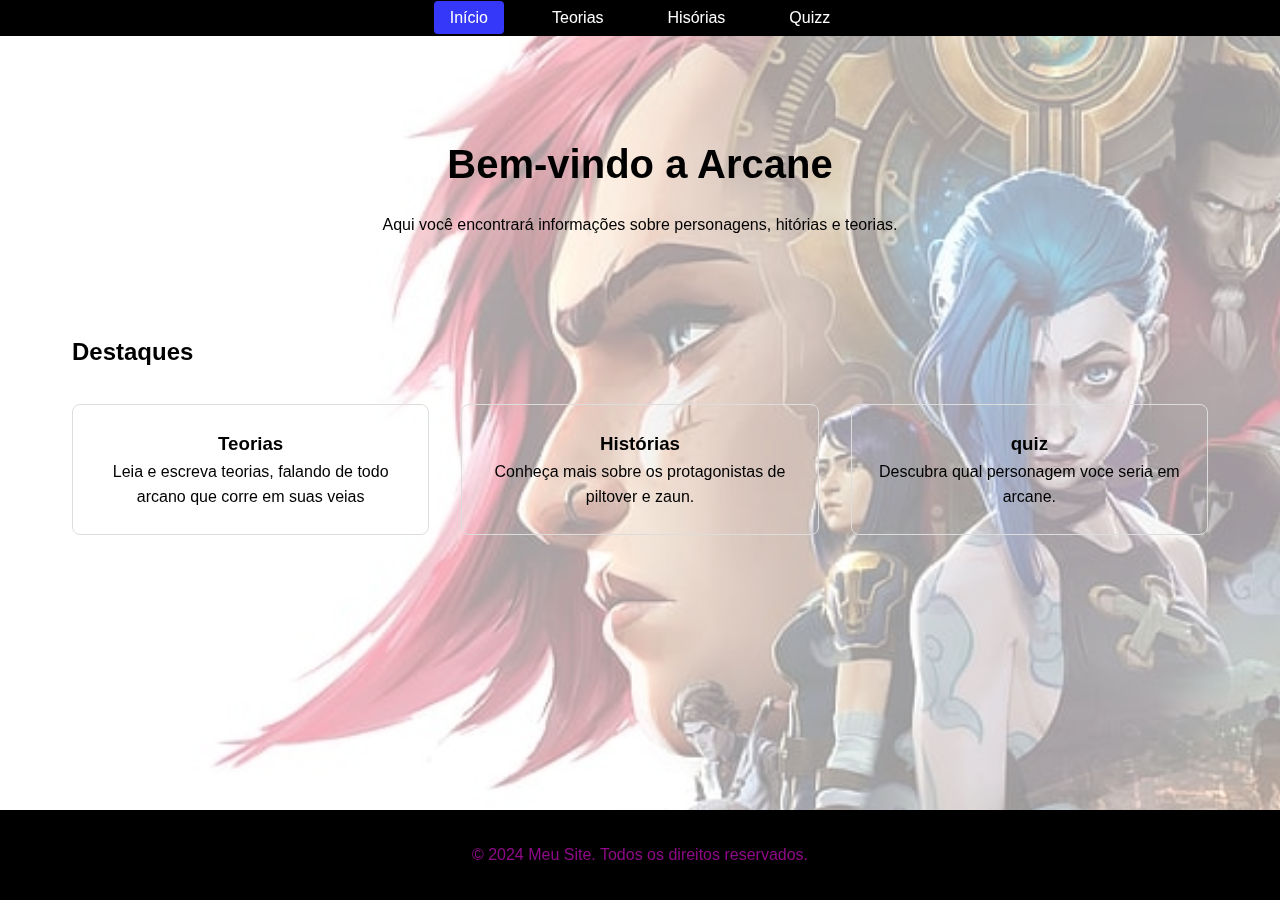
<file: index.html>
<!DOCTYPE html>
<html lang="pt-BR">
<head>
    <meta charset="UTF-8">
    <meta name="viewport" content="width=device-width, initial-scale=1.0">
    <title>Arcane wiki</title>
    <link rel="stylesheet" href="css/style.css">
    <link rel="shortcut icon" href="img/George-Ui-Ancient-Legend-Internet.256.png" type="image/x-icon">
</head>
<body>
    <header>
        <nav>
            <ul>
                <li><a href="index.html" class="active">Início</a></li>
                <li><a href="teorias.html">Teorias</a></li>
                <li><a href="historias.html">Hisórias</a></li>
                <li><a href="quizz.html">Quizz</a></li>
            </ul>
        </nav>
    </header>
    
    <main>
        <section class="hero">
            <h1>Bem-vindo a Arcane</h1>
            <p>Aqui você encontrará informações sobre personagens, hitórias e teorias.</p>
        </section>

        <section class="destaques">
            <h2>Destaques</h2>
            <div class="cards">
                <div class="card">
                    <h3>Teorias</h3>
                    <p>Leia e escreva teorias, falando de todo arcano que corre em suas veias</p>
                </div>
                <div class="card">
                    <h3>Histórias</h3>
                    <p>Conheça mais sobre os protagonistas de piltover e zaun.</p>
                </div>
                <div class="card">
                    <h3>quiz</h3>
                    <p>Descubra qual personagem voce seria em arcane.</p>
                </div>
            </div>
        </section>
    </main>

    <footer>
        <p>&copy; 2024 Meu Site. Todos os direitos reservados.</p>
    </footer>
</body>
</html>
</file>
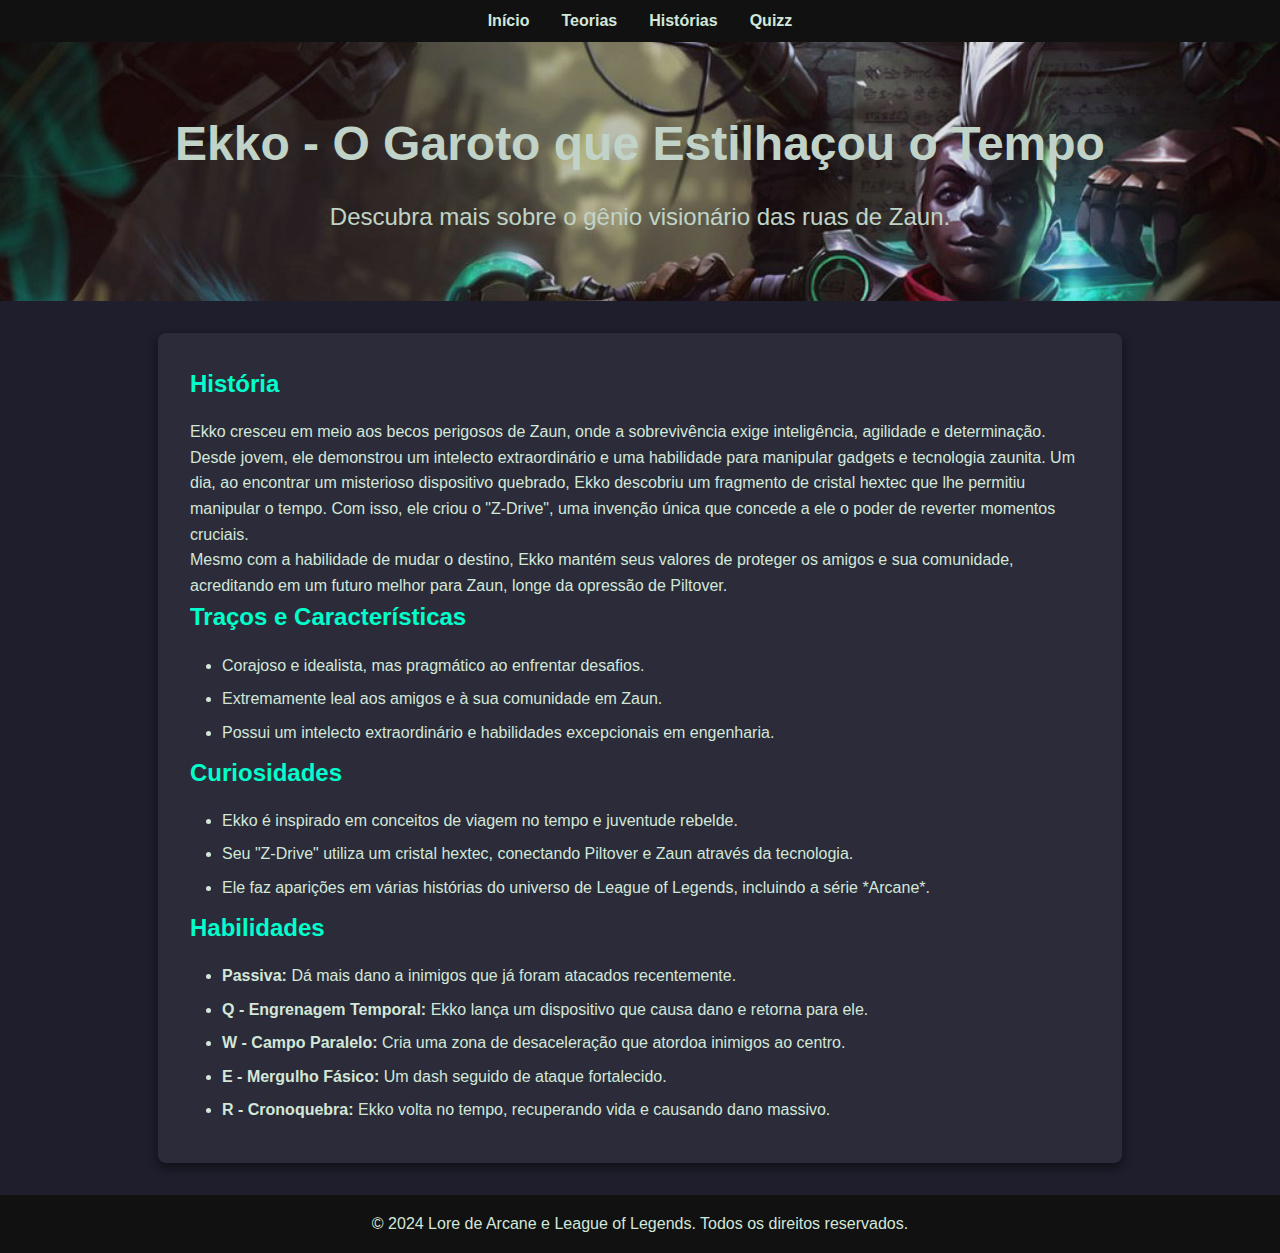
<file: ekko.html>
<!DOCTYPE html>
<html lang="pt-BR">
<head>
    <meta charset="UTF-8">
    <meta name="viewport" content="width=device-width, initial-scale=1.0">
    <title>arcane wiki</title>
    <link rel="stylesheet" href="css/ekko.css">
    <link rel="shortcut icon" href="img/George-Ui-Ancient-Legend-Internet.256.png" type="image/x-icon">
</head>
<body>
    <header>
        <nav>
            <ul>
                <li><a href="index.html">Início</a></li>
                <li><a href="teorias.html">Teorias</a></li>
                <li><a href="historias.html">Histórias</a></li>
                <li><a href="quizz.html">Quizz</a></li>
            </ul>
        </nav>
    </header>

    <main>
        <section class="hero">
            <h1>Ekko - O Garoto que Estilhaçou o Tempo</h1>
            <p>Descubra mais sobre o gênio visionário das ruas de Zaun.</p>
        </section>

        <section class="lore-container">
            <article>
                <h2>História</h2>
                <p>
                    Ekko cresceu em meio aos becos perigosos de Zaun, onde a sobrevivência exige inteligência, agilidade e determinação. Desde jovem, ele demonstrou um intelecto extraordinário e uma habilidade para manipular gadgets e tecnologia zaunita. Um dia, ao encontrar um misterioso dispositivo quebrado, Ekko descobriu um fragmento de cristal hextec que lhe permitiu manipular o tempo. Com isso, ele criou o "Z-Drive", uma invenção única que concede a ele o poder de reverter momentos cruciais.
                </p>
                <p>
                    Mesmo com a habilidade de mudar o destino, Ekko mantém seus valores de proteger os amigos e sua comunidade, acreditando em um futuro melhor para Zaun, longe da opressão de Piltover.
                </p>
            </article>

            <article>
                <h2>Traços e Características</h2>
                <ul>
                    <li>Corajoso e idealista, mas pragmático ao enfrentar desafios.</li>
                    <li>Extremamente leal aos amigos e à sua comunidade em Zaun.</li>
                    <li>Possui um intelecto extraordinário e habilidades excepcionais em engenharia.</li>
                </ul>
            </article>

            <article>
                <h2>Curiosidades</h2>
                <ul>
                    <li>Ekko é inspirado em conceitos de viagem no tempo e juventude rebelde.</li>
                    <li>Seu "Z-Drive" utiliza um cristal hextec, conectando Piltover e Zaun através da tecnologia.</li>
                    <li>Ele faz aparições em várias histórias do universo de League of Legends, incluindo a série *Arcane*.</li>
                </ul>
            </article>

            <article>
                <h2>Habilidades</h2>
                <ul>
                    <li><b>Passiva:</b> Dá mais dano a inimigos que já foram atacados recentemente.</li>
                    <li><b>Q - Engrenagem Temporal:</b> Ekko lança um dispositivo que causa dano e retorna para ele.</li>
                    <li><b>W - Campo Paralelo:</b> Cria uma zona de desaceleração que atordoa inimigos ao centro.</li>
                    <li><b>E - Mergulho Fásico:</b> Um dash seguido de ataque fortalecido.</li>
                    <li><b>R - Cronoquebra:</b> Ekko volta no tempo, recuperando vida e causando dano massivo.</li>
                </ul>
            </article>
        </section>
    </main>

    <footer>
        <p>&copy; 2024 Lore de Arcane e League of Legends. Todos os direitos reservados.</p>
    </footer>
</body>
</html>
</file>
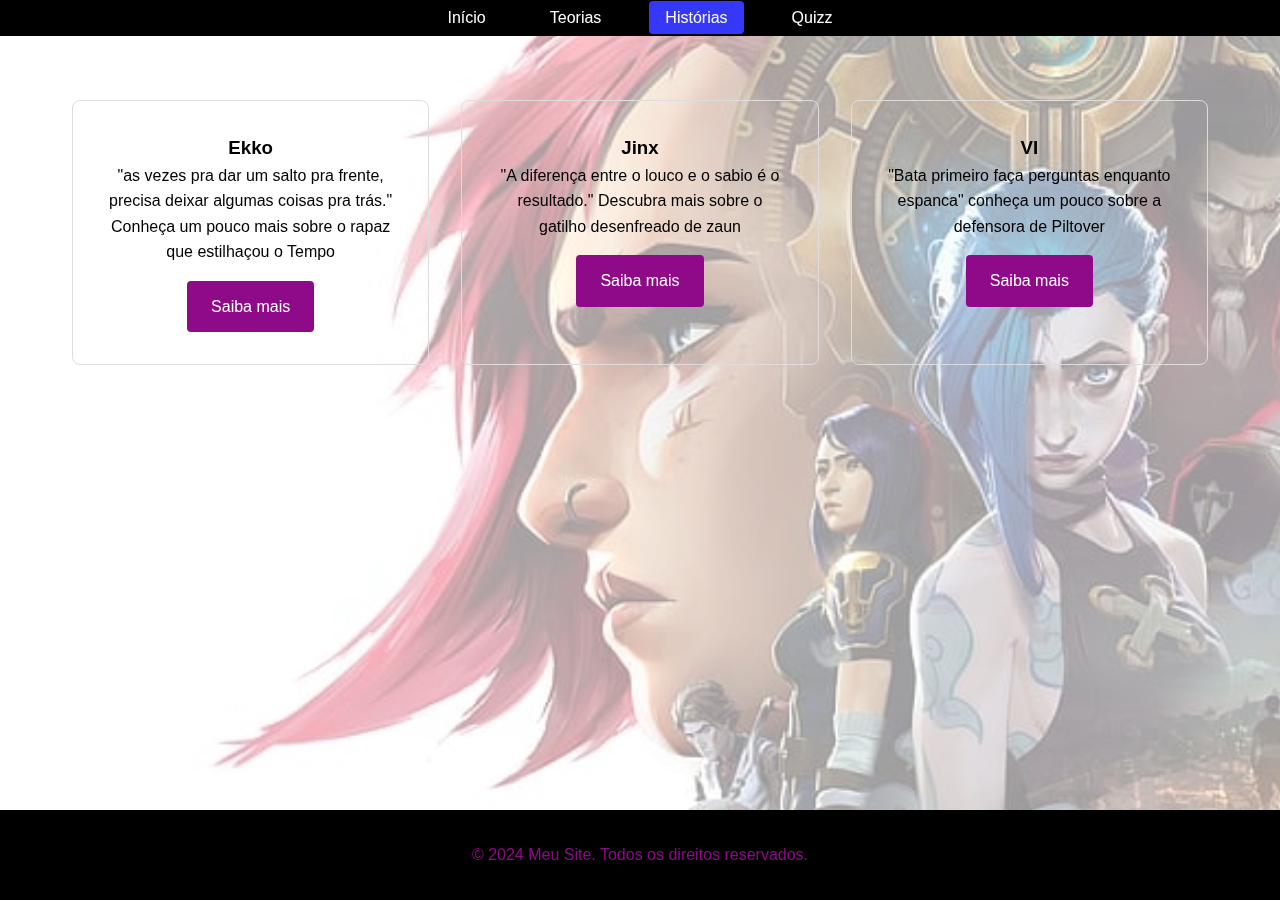
<file: historias.html>
<!DOCTYPE html>
<html lang="pt-BR">
<head>
    <meta charset="UTF-8">
    <meta name="viewport" content="width=device-width, initial-scale=1.0">
    <title>Arcane wiki</title>
    <link rel="stylesheet" href="css/style.css">
    <link rel="shortcut icon" href="img/George-Ui-Ancient-Legend-Internet.256.png" type="image/x-icon">
</head>
<body>
    <header>
        <nav>
            <ul>
                <li><a href="index.html">Início</a></li>
                <li><a href="teorias.html">Teorias </a></li>
                <li><a href="historias.html" class="active">Histórias</a></li>
                <li><a href="quizz.html">Quizz</a></li>
            </ul>
        </nav>
    </header>
    
    <main>
        <section class="servicos">
            <h1></h1>
            <div class="servicos-grid">
                <div class="servico-item">
                    <h3>Ekko</h3>
                    <p>"as vezes pra dar um salto pra frente, precisa deixar algumas coisas pra trás." Conheça um pouco mais sobre o rapaz que estilhaçou o Tempo</p>
                    <a href="ekko.html" class="btn">Saiba mais</a>
                </div>
                <div class="servico-item">
                    <h3>Jinx</h3>
                    <p>"A diferença entre o louco e o sabio é o resultado." Descubra mais sobre o gatilho desenfreado de zaun</p>
                    <a href="jinx.html" class="btn">Saiba mais</a>
                </div>
                <div class="servico-item">
                    <h3>VI</h3>
                    <p>"Bata primeiro faça perguntas enquanto espanca" conheça um pouco sobre a defensora de Piltover</p>
                    <a href="violet.html" class="btn">Saiba mais</a>
                </div>
            </div>
        </section>
    </main>

    <footer>
        <p>&copy; 2024 Meu Site. Todos os direitos reservados.</p>
    </footer>
</body>
</html>
</file>
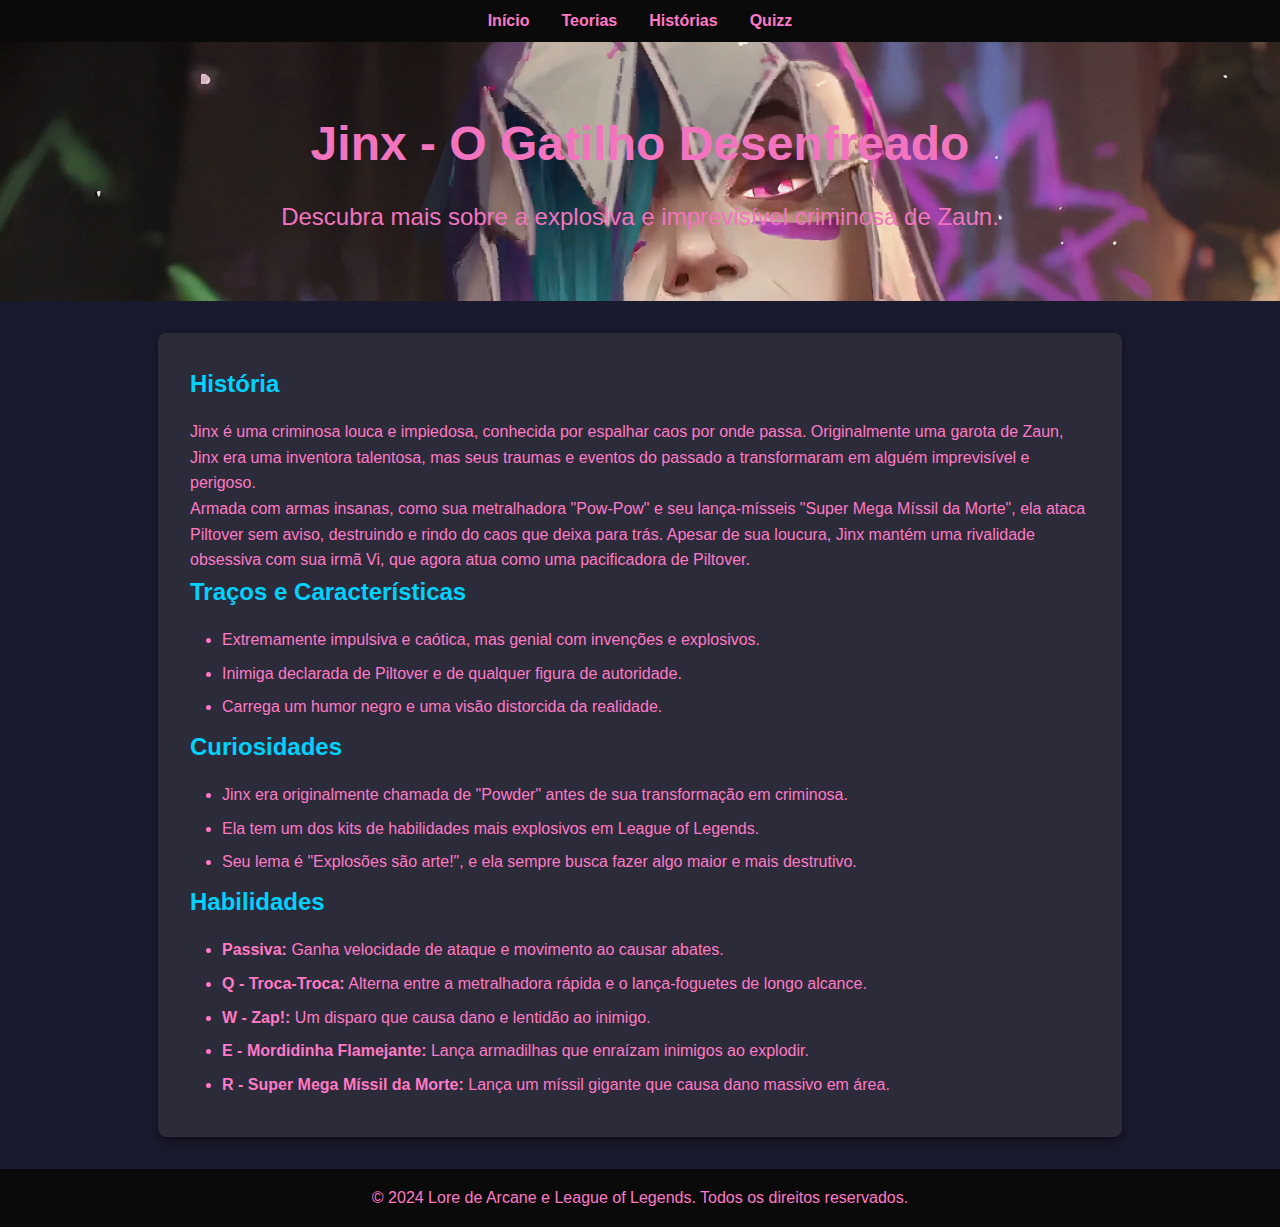
<file: jinx.html>
<!DOCTYPE html>
<html lang="pt-BR">
<head>
    <meta charset="UTF-8">
    <meta name="viewport" content="width=device-width, initial-scale=1.0">
    <title>arcane wiki</title>
    <link rel="stylesheet" href="css/jinx.css">
    <link rel="shortcut icon" href="img/George-Ui-Ancient-Legend-Internet.256.png" type="image/x-icon">
</head>
<body>
    <header>
        <nav>
            <ul>
                <li><a href="index.html">Início</a></li>
                <li><a href="teorias.html">Teorias</a></li>
                <li><a href="historias.html">Histórias</a></li>
                <li><a href="quizz.html">Quizz</a></li>
            </ul>
        </nav>
    </header>

    <main>
        <section class="hero">
            <h1>Jinx - O Gatilho Desenfreado</h1>
            <p>Descubra mais sobre a explosiva e imprevisível criminosa de Zaun.</p>
        </section>

        <section class="lore-container">
            <article>
                <h2>História</h2>
                <p>
                    Jinx é uma criminosa louca e impiedosa, conhecida por espalhar caos por onde passa. Originalmente uma garota de Zaun, Jinx era uma inventora talentosa, mas seus traumas e eventos do passado a transformaram em alguém imprevisível e perigoso. 
                </p>
                <p>
                    Armada com armas insanas, como sua metralhadora "Pow-Pow" e seu lança-mísseis "Super Mega Míssil da Morte", ela ataca Piltover sem aviso, destruindo e rindo do caos que deixa para trás. Apesar de sua loucura, Jinx mantém uma rivalidade obsessiva com sua irmã Vi, que agora atua como uma pacificadora de Piltover.
                </p>
            </article>

            <article>
                <h2>Traços e Características</h2>
                <ul>
                    <li>Extremamente impulsiva e caótica, mas genial com invenções e explosivos.</li>
                    <li>Inimiga declarada de Piltover e de qualquer figura de autoridade.</li>
                    <li>Carrega um humor negro e uma visão distorcida da realidade.</li>
                </ul>
            </article>

            <article>
                <h2>Curiosidades</h2>
                <ul>
                    <li>Jinx era originalmente chamada de "Powder" antes de sua transformação em criminosa.</li>
                    <li>Ela tem um dos kits de habilidades mais explosivos em League of Legends.</li>
                    <li>Seu lema é "Explosões são arte!", e ela sempre busca fazer algo maior e mais destrutivo.</li>
                </ul>
            </article>

            <article>
                <h2>Habilidades</h2>
                <ul>
                    <li><b>Passiva:</b> Ganha velocidade de ataque e movimento ao causar abates.</li>
                    <li><b>Q - Troca-Troca:</b> Alterna entre a metralhadora rápida e o lança-foguetes de longo alcance.</li>
                    <li><b>W - Zap!:</b> Um disparo que causa dano e lentidão ao inimigo.</li>
                    <li><b>E - Mordidinha Flamejante:</b> Lança armadilhas que enraízam inimigos ao explodir.</li>
                    <li><b>R - Super Mega Míssil da Morte:</b> Lança um míssil gigante que causa dano massivo em área.</li>
                </ul>
            </article>
        </section>
    </main>

    <footer>
        <p>&copy; 2024 Lore de Arcane e League of Legends. Todos os direitos reservados.</p>
    </footer>
</body>
</html>
</file>
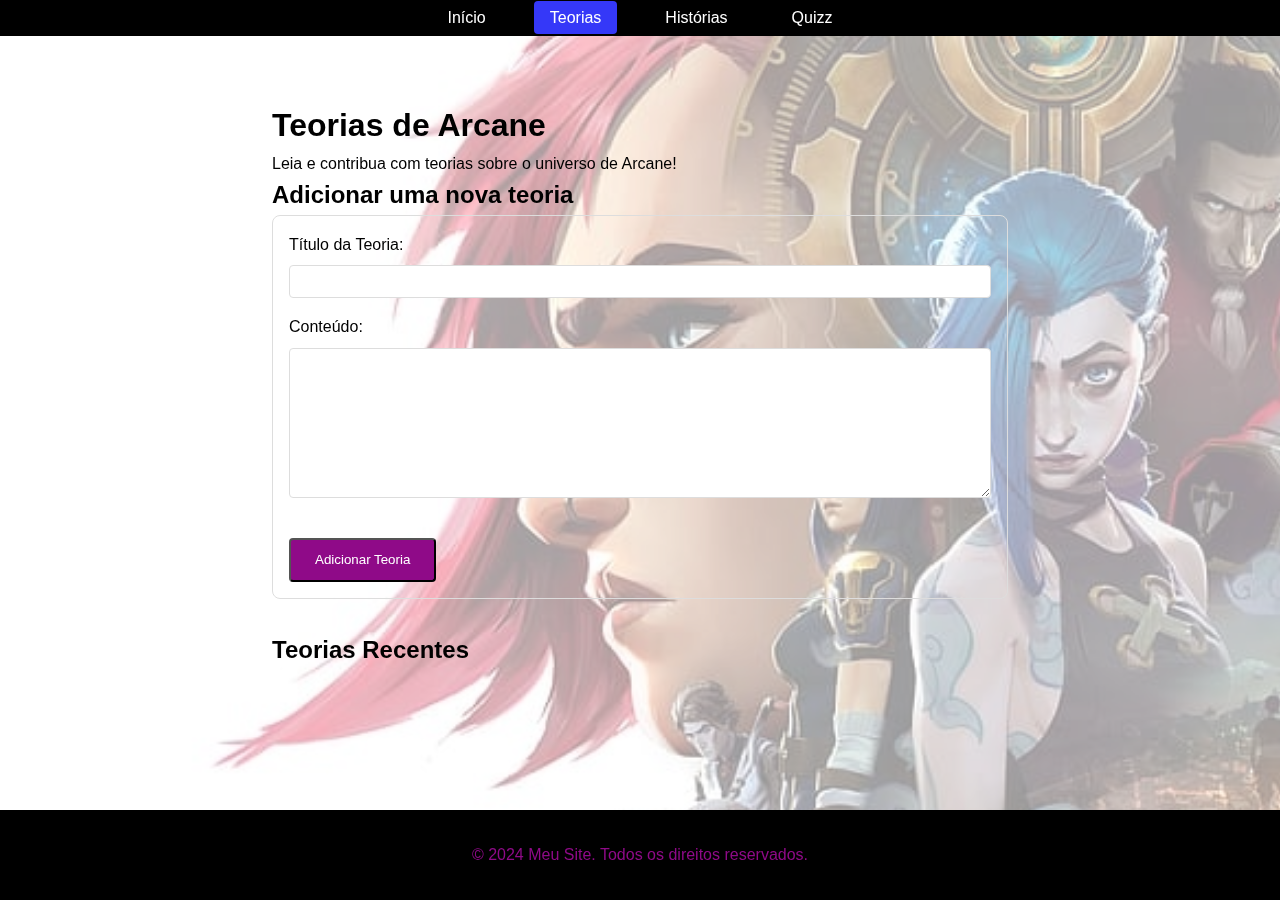
<file: teorias.html>
<!DOCTYPE html>
<html lang="pt-BR">
<head>
    <meta charset="UTF-8">
    <meta name="viewport" content="width=device-width, initial-scale=1.0">
    <title>Arcane wiki</title>
    <link rel="stylesheet" href="css/style.css">
    <link rel="shortcut icon" href="img/George-Ui-Ancient-Legend-Internet.256.png" type="image/x-icon">
</head>
<body>
    <header>
        <nav>
            <ul>
                <li><a href="index.html">Início</a></li>
                <li><a href="teorias.html" class="active">Teorias</a></li>
                <li><a href="historias.html">Histórias</a></li>
                <li><a href="quizz.html">Quizz</a></li>
                
            </ul>
        </nav>
    </header>

    <main>
        <section class="teorias">
            <h1>Teorias de Arcane</h1>
            <p>Leia e contribua com teorias sobre o universo de Arcane!</p>

            <div id="teoria-form">
                <h2>Adicionar uma nova teoria</h2>
                <form id="nova-teoria-form">
                    <div class="form-group">
                        <label for="titulo-teoria">Título da Teoria:</label>
                        <input type="text" id="titulo-teoria" required>
                    </div>
                    <div class="form-group">
                        <label for="conteudo-teoria">Conteúdo:</label>
                        <textarea id="conteudo-teoria" required></textarea>
                    </div>
                    <button type="submit" class="btn">Adicionar Teoria</button>
                </form>
            </div>

            <div id="teorias-lista">
                <h2>Teorias Recentes</h2>
                
            </div>
        </section>
    </main>

    <footer>
        <p>&copy; 2024 Meu Site. Todos os direitos reservados.</p>
    </footer>

    <script src="js/javinha.js"></script>
</body>
</html>
</file>
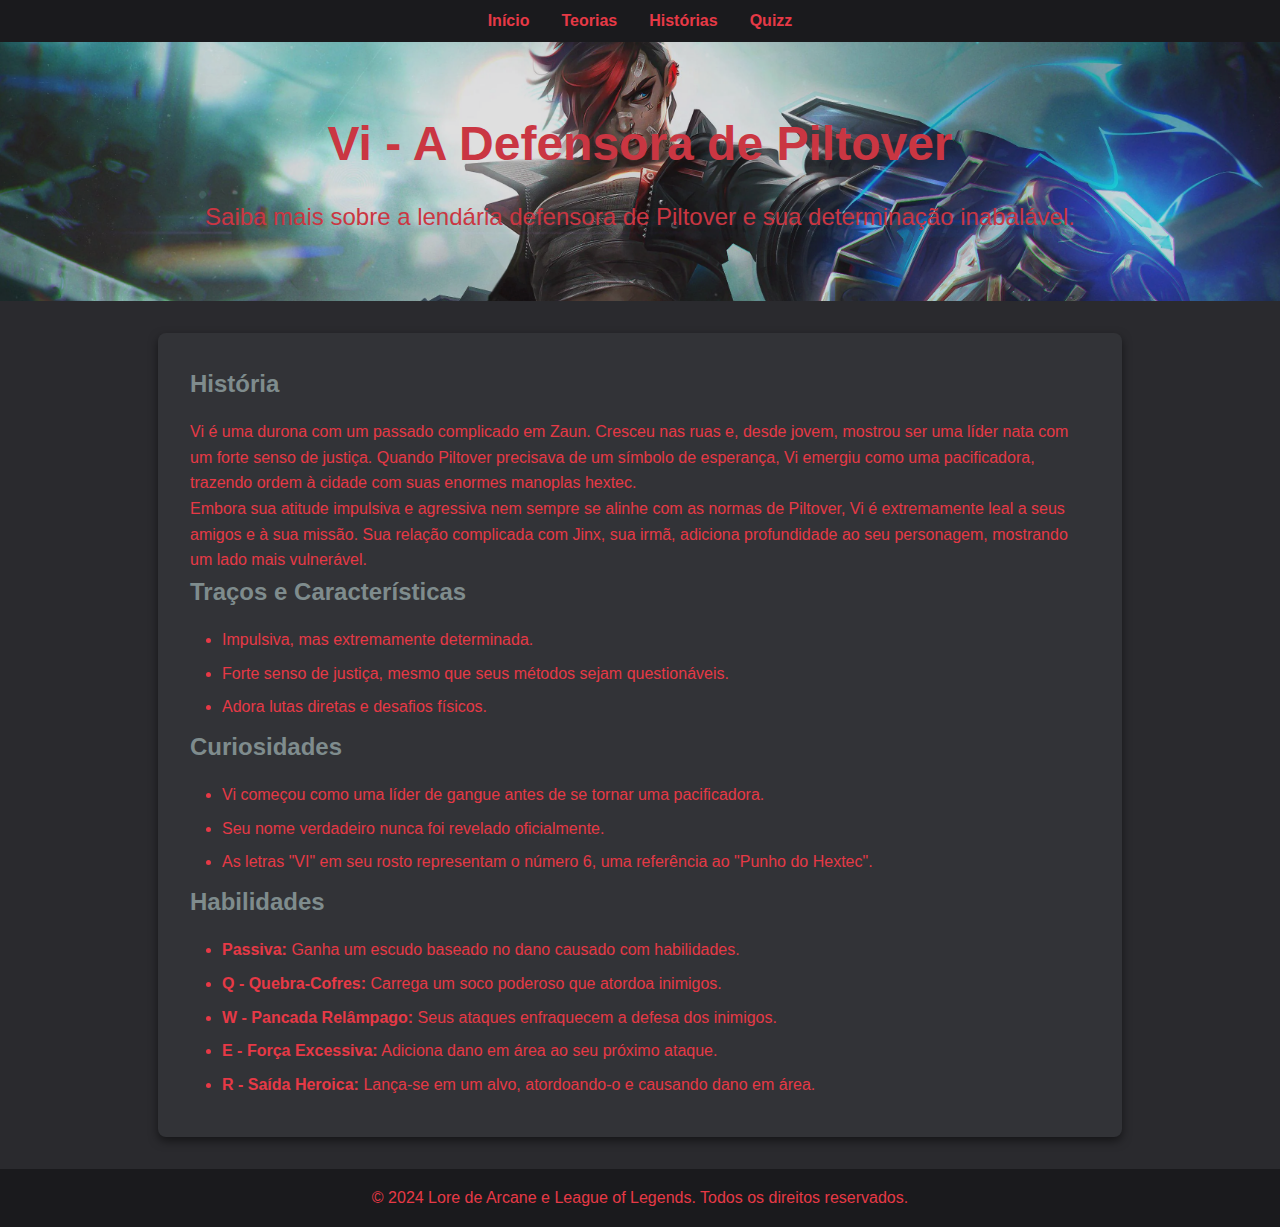
<file: violet.html>
<!DOCTYPE html>
<html lang="pt-BR">
<head>
    <meta charset="UTF-8">
    <meta name="viewport" content="width=device-width, initial-scale=1.0">
    <title>arcane wiki</title>
    <link rel="stylesheet" href="css/violet.css">
    <link rel="shortcut icon" href="img/George-Ui-Ancient-Legend-Internet.256.png" type="image/x-icon">
</head>
<body>
    <header>
        <nav>
            <ul>
                <li><a href="index.html">Início</a></li>
                <li><a href="teorias.html">Teorias</a></li>
                <li><a href="historias.html">Histórias</a></li>
                <li><a href="quizz.html">Quizz</a></li>
            </ul>
        </nav>
    </header>

    <main>
        <section class="hero">
            <h1>Vi - A Defensora de Piltover</h1>
            <p>Saiba mais sobre a lendária defensora de Piltover e sua determinação inabalável.</p>
        </section>

        <section class="lore-container">
            <article>
                <h2>História</h2>
                <p>
                    Vi é uma durona com um passado complicado em Zaun. Cresceu nas ruas e, desde jovem, mostrou ser uma líder nata com um forte senso de justiça. Quando Piltover precisava de um símbolo de esperança, Vi emergiu como uma pacificadora, trazendo ordem à cidade com suas enormes manoplas hextec.
                </p>
                <p>
                    Embora sua atitude impulsiva e agressiva nem sempre se alinhe com as normas de Piltover, Vi é extremamente leal a seus amigos e à sua missão. Sua relação complicada com Jinx, sua irmã, adiciona profundidade ao seu personagem, mostrando um lado mais vulnerável.
                </p>
            </article>

            <article>
                <h2>Traços e Características</h2>
                <ul>
                    <li>Impulsiva, mas extremamente determinada.</li>
                    <li>Forte senso de justiça, mesmo que seus métodos sejam questionáveis.</li>
                    <li>Adora lutas diretas e desafios físicos.</li>
                </ul>
            </article>

            <article>
                <h2>Curiosidades</h2>
                <ul>
                    <li>Vi começou como uma líder de gangue antes de se tornar uma pacificadora.</li>
                    <li>Seu nome verdadeiro nunca foi revelado oficialmente.</li>
                    <li>As letras "VI" em seu rosto representam o número 6, uma referência ao "Punho do Hextec".</li>
                </ul>
            </article>

            <article>
                <h2>Habilidades</h2>
                <ul>
                    <li><b>Passiva:</b> Ganha um escudo baseado no dano causado com habilidades.</li>
                    <li><b>Q - Quebra-Cofres:</b> Carrega um soco poderoso que atordoa inimigos.</li>
                    <li><b>W - Pancada Relâmpago:</b> Seus ataques enfraquecem a defesa dos inimigos.</li>
                    <li><b>E - Força Excessiva:</b> Adiciona dano em área ao seu próximo ataque.</li>
                    <li><b>R - Saída Heroica:</b> Lança-se em um alvo, atordoando-o e causando dano em área.</li>
                </ul>
            </article>
        </section>
    </main>

    <footer>
        <p>&copy; 2024 Lore de Arcane e League of Legends. Todos os direitos reservados.</p>
    </footer>
</body>
</html>
</file>
<file: css/style.css>
html, body {
    height: 100%;
    margin: 0;
    padding: 0;
}

body {
    display: flex;
    flex-direction: column;
    min-height: 100vh;
    font-family: Arial, sans-serif;
    line-height: 1.6;
}

main {
    flex: 1;
    max-width: 1200px;
    margin: 0 auto;
    padding: 2rem;
    width: 100%;
}


footer {
    text-align: center;
    padding: 1rem;
    background-color: #333;
    color: white;
    width: 100%;
    margin-top: auto; 
}


* {
    margin: 0;
    padding: 0;
    box-sizing: border-box;
}

body {
    font-family: 'Times New Roman', Times, serif, 16;
    line-height: 1.6;
    color: rgb(0, 0, 0); 
}

body:before {
    content: '';
    position: fixed;
    top: 0;
    left: 0;
    width: 100%;
    height: 100%;
    background: url(../img/league-of-legends-arcane-jinx-league-of-legends-hd-wallpaper-preview.jpg);
    background-size: cover;
    background-position: center;
    background-attachment: fixed;
    background-repeat: no-repeat;
    opacity: 0.4; 
    z-index: -1; 
}

header {
    background-color: #000000;
    color: #8f0a88;
    padding: 5px;
}

nav ul {
    list-style: none;
    display: flex;
    justify-content: center;
    gap: 2rem;
}

nav a {
    color: white;
    text-decoration: none;
    padding: 0.5rem 1rem;
    border-radius: 4px;
    transition: background-color 0.3s;
}

nav a:hover, nav a.active {
    background-color: #3538f8;
}

main {
    max-width: 1200px;
    margin: 0 auto;
    padding: 2rem;
    
}

.hero {
    text-align: center;
    padding: 4rem 0;
    margin-bottom: 2rem;
    position: relative; 
    z-index: 1;
    
    
}

.hero h1 {
    font-size: 2.5rem;
    margin-bottom: 1rem;
}

.cards {
    display: grid;
    grid-template-columns: repeat(auto-fit, minmax(250px, 1fr));
    gap: 2rem;
    margin-top: 2rem;
}

.card {
    padding: 1.5rem;
    border: 1px solid #ddd;
    border-radius: 8px;
    text-align: center;
}

.sobre-content {
    display: grid;
    grid-template-columns: 300px 1fr;
    gap: 2rem;
    margin-top: 2rem;
}

.profile-img {
    width: 100%;
    border-radius: 8px;
}

.servicos-grid {
    display: grid;
    grid-template-columns: repeat(auto-fit, minmax(300px, 1fr));
    gap: 2rem;
    margin-top: 2rem;
}

.servico-item {
    padding: 2rem;
    border: 1px solid #ddd;
    border-radius: 8px;
    text-align: center;
}

.btn {
    display: inline-block;
    padding: 0.8rem 1.5rem;
    background-color: #8f0a88;
    color: white;
    text-decoration: none;
    border-radius: 4px;
    margin-top: 1rem;
    transition: background-color 0.3s;
}

.btn:hover {
    background-color: #3538f8;
}

.contato-container {
    display: grid;
    grid-template-columns: 2fr 1fr;
    gap: 2rem;
    margin-top: 2rem;
}

.form-group {
    margin-bottom: 1rem;
}

.form-group label {
    display: block;
    margin-bottom: 0.5rem;
}

.form-group input,
.form-group textarea {
    width: 100%;
    padding: 0.5rem;
    border: 1px solid #ddd;
    border-radius: 4px;
}

.form-group textarea {
    height: 150px;
}

.contato-info {
    background-color: #f5f5f5;
    padding: 2rem;
    border-radius: 8px;
}

.titulo-quizz{ 
    position: relative; 
    z-index: 1;
    justify-content: flex-start;
    display: flex;
    margin: auto;
    font-family: "Beaufort for LOL", sans-serif;
    font-style: italic;

}

footer {
    text-align: center;
    padding: 2rem;
    background-color: #000000;
    color: #8f0a88;
    margin-top: 2rem;
}

@media (max-width: 768px) {
    nav ul {
        flex-direction: column;
        text-align: center;
        gap: 1rem;
    }

    .sobre-content {
        grid-template-columns: 1fr;
    }

    .contato-container {
        grid-template-columns: 1fr;
    }
}
#result {
    text-align: center;
    margin-top: 2rem;
    padding: 1rem;
    
}

#character-result-container img {
    margin-top: 1rem;
    max-width: 100%;
    height: auto;
    border: 2px solid #8f0a88;
}

#character-result {
    font-size: 1.5rem;
    font-weight: bold;
    margin-top: 1rem;
    color: #333;
}

.hidden {
    display: none;
}

.teorias {
    max-width: 800px;
    margin: 0 auto;
    padding: 2rem;
}

#nova-teoria-form {
    margin-bottom: 2rem;
    padding: 1rem;
    border: 1px solid #ddd;
    border-radius: 8px;
}

#nova-teoria-form .form-group {
    margin-bottom: 1rem;
}

#nova-teoria-form label {
    display: block;
    margin-bottom: 0.5rem;
}

#nova-teoria-form input,
#nova-teoria-form textarea {
    width: 100%;
    padding: 0.5rem;
    border: 1px solid #ddd;
    border-radius: 4px;
}

#nova-teoria-form button {
    margin-top: 1rem;
}

#teorias-lista {
    margin-top: 2rem;
}

.teoria-item {
    border: 1px solid #ddd;
    border-radius: 8px;
    padding: 1rem;
    margin-bottom: 1rem;
}

.teoria-item h3 {
    margin-bottom: 0.5rem;
}

.teoria-item p {
    margin-bottom: 1rem;
}

.teoria-item .opiniao-form {
    margin-top: 1rem;
    padding: 0.5rem;
    border: 1px solid #ccc;
    border-radius: 8px;
}

.opiniao-item {
    margin-top: 0.5rem;
    font-style: italic;
}
</file>
<file: css/ekko.css>
body, h1, h2, h3, p, ul, li, footer {
    margin: 0;
    padding: 0;
    box-sizing: border-box;
}


body {
    font-family: 'Arial', sans-serif;
    line-height: 1.6;
    color: #d3e7d9; 
    background-color: #1e1e2c;
}


header nav ul {
    display: flex;
    justify-content: center;
    list-style: none;
    background-color: #111;
    padding: 0.5rem;
}

header nav ul li {
    margin: 0 1rem;
}

header nav ul li a {
    text-decoration: none;
    color: #d3e7d9;
    font-weight: bold;
    transition: color 0.3s;
}

header nav ul li a:hover {
    color: #00ffcc;
}


.hero {
    background-image: url(../img/Ekko_0.jpg);
    background-size: cover;
    background-position: center;
    background-attachment: fixed;
    color: #d3e7d9;
    text-align: center;
    padding: 4rem 2rem;
    opacity: 0.9;
}

.hero h1 {
    font-size: 3rem;
    margin-bottom: 1rem;
}

.hero p {
    font-size: 1.5rem;
}


.lore-container {
    max-width: 900px;
    margin: 2rem auto;
    background-color: #2b2b39;
    padding: 2rem;
    border-radius: 8px;
    box-shadow: 0 4px 10px rgba(0, 0, 0, 0.5);
}

.lore-container h2 {
    color: #00ffcc; 
    margin-bottom: 1rem;
}

.lore-container ul {
    list-style-type: disc;
    margin-left: 2rem;
}

.lore-container li {
    margin-bottom: 0.5rem;
}


footer {
    text-align: center;
    padding: 1rem;
    background-color: #111;
    color: #d3e7d9;
    margin-top: 2rem;
}
</file>
<file: css/jinx.css>
body, h1, h2, h3, p, ul, li, footer {
    margin: 0;
    padding: 0;
    box-sizing: border-box;
}


body {
    font-family: 'Arial', sans-serif;
    line-height: 1.6;
    color: #ff79c6; 
    background-color: #1a1a2e; 
}


header nav ul {
    display: flex;
    justify-content: center;
    list-style: none;
    background-color: #0a0a0a;
    padding: 0.5rem;
}

header nav ul li {
    margin: 0 1rem;
}

header nav ul li a {
    text-decoration: none;
    color: #ff79c6;
    font-weight: bold;
    transition: color 0.3s;
}

header nav ul li a:hover {
    color: #00d2ff; 
}


.hero {
    background-image: url(../img/arcane-season-2-and-jinxs-glorious-twintails-v0-glowy6d1w0nd1.webp);
    background-size: cover;
    background-position: center;
    background-attachment: fixed;
    color: #ff79c6;
    text-align: center;
    padding: 4rem 2rem;
    opacity: 0.95;
}

.hero h1 {
    font-size: 3rem;
    margin-bottom: 1rem;
}

.hero p {
    font-size: 1.5rem;
}


.lore-container {
    max-width: 900px;
    margin: 2rem auto;
    background-color: #2b2b39; 
    padding: 2rem;
    border-radius: 8px;
    box-shadow: 0 4px 10px rgba(0, 0, 0, 0.5);
}

.lore-container h2 {
    color: #00d2ff; 
    margin-bottom: 1rem;
}

.lore-container ul {
    list-style-type: disc;
    margin-left: 2rem;
}

.lore-container li {
    margin-bottom: 0.5rem;
}


footer {
    text-align: center;
    padding: 1rem;
    background-color: #0a0a0a;
    color: #ff79c6;
    margin-top: 2rem;
}
</file>
<file: css/violet.css>
body, h1, h2, h3, p, ul, li, footer {
    margin: 0;
    padding: 0;
    box-sizing: border-box;
}


body {
    font-family: "Beaufort for LOL", sans-serif;
    line-height: 1.6;
    color: #e63946; 
    background-color: #2a2a2e; 
}


header nav ul {
    display: flex;
    justify-content: center;
    list-style: none;
    background-color: #1a1a1d;
    padding: 0.5rem;
}

header nav ul li {
    margin: 0 1rem;
}

header nav ul li a {
    text-decoration: none;
    color: #e63946;
    font-weight: bold;
    transition: color 0.3s;
}

header nav ul li a:hover {
    color: #7f8c8d; 
}


.hero {
    background-image: url(../img/arcane-brawler-vi-splash-art-v0-l3bfoo7t64zd1.webp); 
    background-size: cover;
    background-position: center;
    background-attachment: fixed;
    color: #e63946;
    text-align: center;
    padding: 4rem 2rem;
    opacity: 0.85;
}

.hero h1 {
    font-size: 3rem;
    margin-bottom: 1rem;
}

.hero p {
    font-size: 1.5rem;
}


.lore-container {
    max-width: 900px;
    margin: 2rem auto;
    background-color: #323337; 
    padding: 2rem;
    border-radius: 8px;
    box-shadow: 0 4px 10px rgba(0, 0, 0, 0.5);
}

.lore-container h2 {
    color: #7f8c8d; 
    margin-bottom: 1rem;
}

.lore-container ul {
    list-style-type: disc;
    margin-left: 2rem;
}

.lore-container li {
    margin-bottom: 0.5rem;
}


footer {
    text-align: center;
    padding: 1rem;
    background-color: #1a1a1d;
    color: #e63946;
    margin-top: 2rem;
}
</file>
